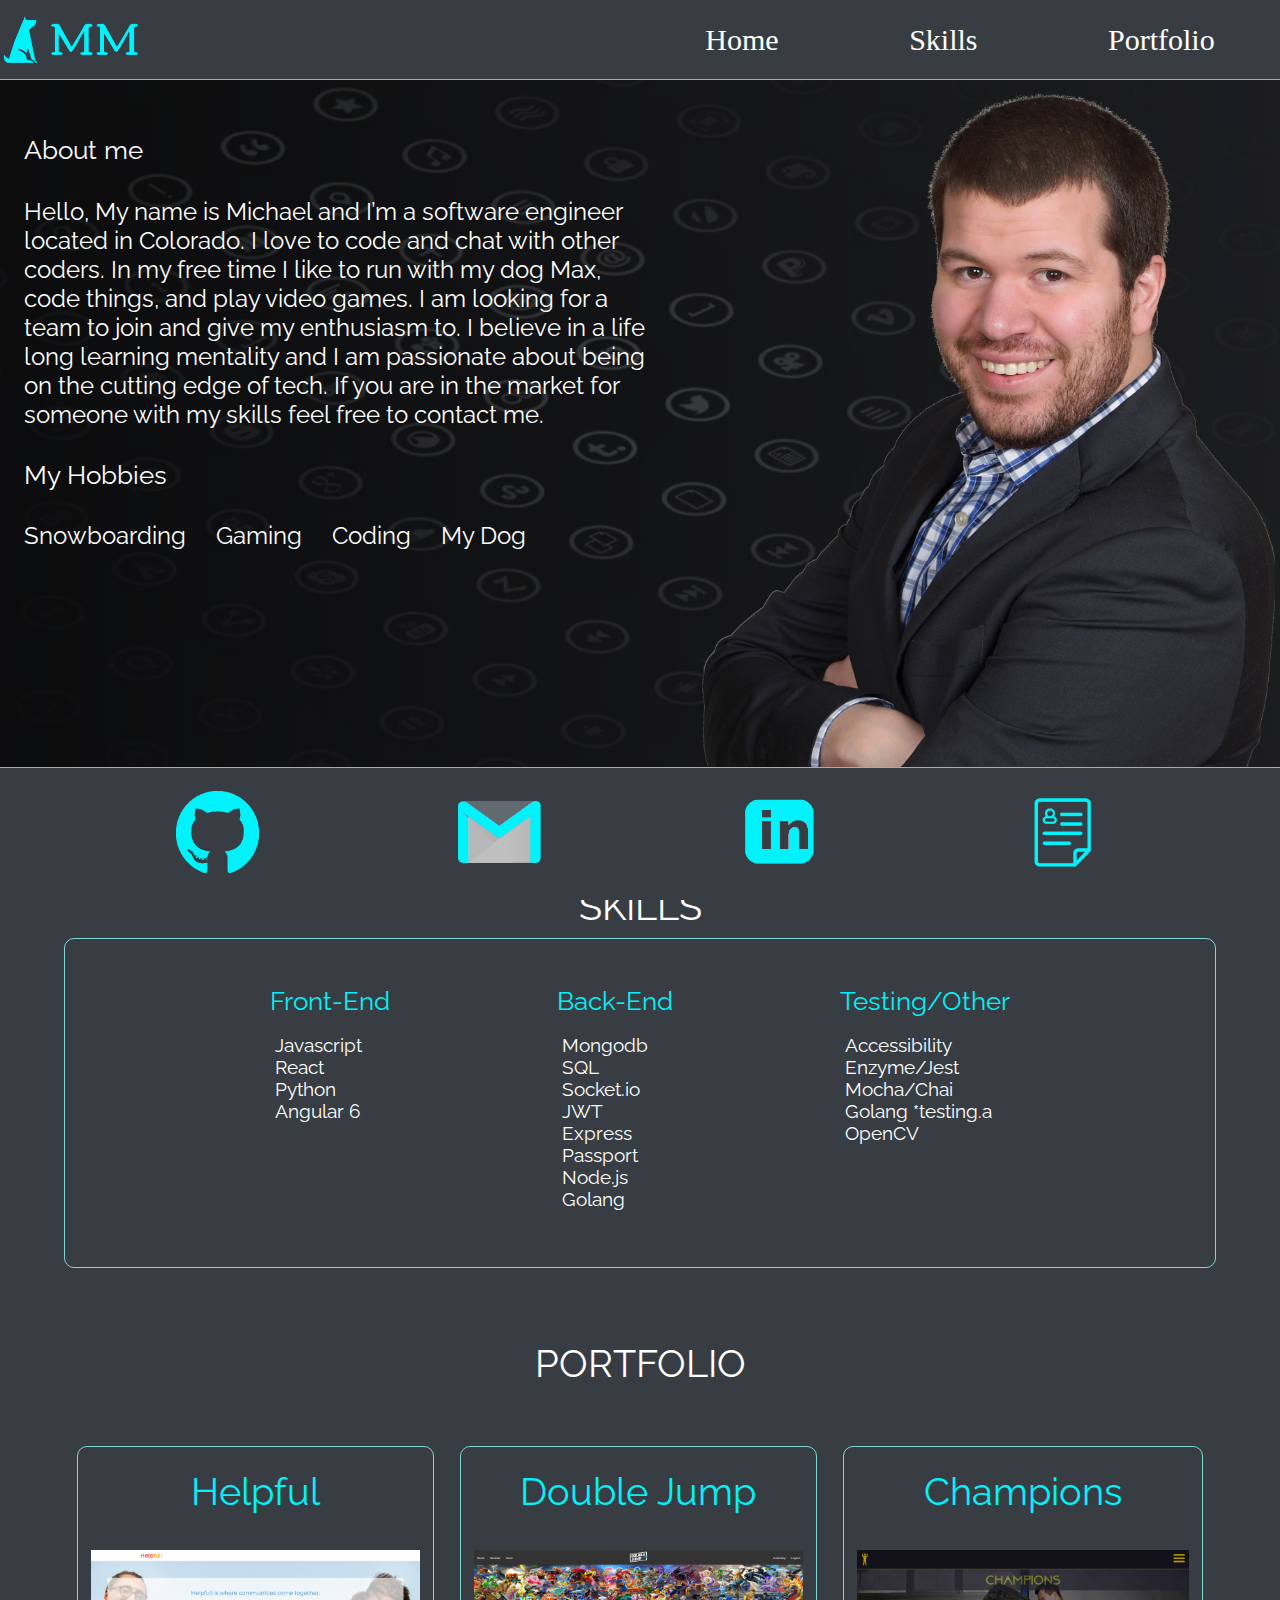
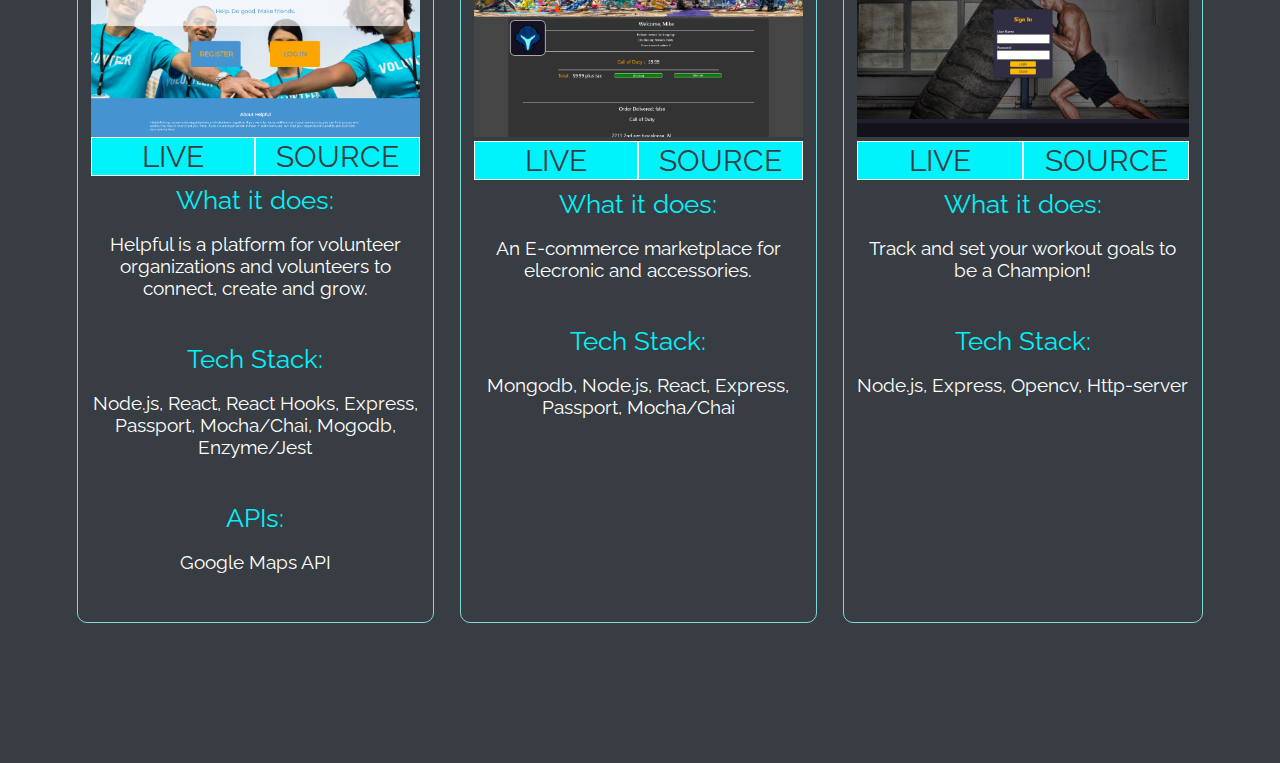
<file: index.html>
<!DOCTYPE html>
<html lang="en">
<head>
    <meta charset="UTF-8">
    <meta name="viewport" content="width=device-width, initial-scale=1.0">
    <meta name="Description" content="Software Engineer: Full stack development">
    <meta http-equiv="X-UA-Compatible" content="ie=edge">
    <title>Michael Mckay</title>
    <script type="text/javascript" src="scripts/main.js"></script>
    <link rel="stylesheet" type="text/css" href="styles/reset.css">
    <link rel="stylesheet" type="text/css" href="styles/index.css" />
    <link rel="icon" type="image/png" href="./assets/icon-small.jpg">
    <link href="https://fonts.googleapis.com/css?family=Josefin+Sans|Raleway" rel="stylesheet">
    <link rel="stylesheet" href="https://use.fontawesome.com/releases/v5.7.2/css/all.css" integrity="sha384-fnmOCqbTlWIlj8LyTjo7mOUStjsKC4pOpQbqyi7RrhN7udi9RwhKkMHpvLbHG9Sr" crossorigin="anonymous">
</head>
<body>
    <main class='background'>
        <nav class='navbar'>
            <img alt='icon' class='icon' src='./assets/icon-large.PNG'>
            <div class='small-nav' aria-label="Site navigation select menu. Select the section of the site you wish to jump to." value="home" name="Navigator" >
                <img alt='nav burger' className='nav-burger' src='./assets/hamburger.png' id='portfolio-button' />
            </div>
            <div class='big-nav'>
                    <div class='nav-sub-big' id='big-home' aria-label='Home'>Home</div>
                    <div class='nav-sub-big' id='big-skills' aria-label='skills'>Skills</div>
                    <div class='nav-sub-big' id='big-portfolio' aria-label='portfolio'>Portfolio</div>
            </div>   
        </nav>
        <div id='nav-link'>
            <div class='nav-sub-link' id='home' aria-label='Home' value="home">Home</div>
            <div class='nav-sub-link' id='skills' aria-label='Skills' value="skills">Skills</div>
            <div class='nav-sub-link' id='portfolio' aria-label='Portfolio' value="portfolio">Portfolio</div>
        </div>
        <section class='parallax'>
            <div class='landing-container'>
                <h1 class='hidden-title'>About me</h1>
                <img alt='Michael is looking at you smiling. He has a blue shirt and blazer on.' class='my-img pre' src='./assets/alphalayer.png'>
                <section class='landing-text'>  
                    <h2>About me</h2>
                    <p>Hello, My name is Michael and I’m a software engineer located in Colorado.  I love to code and chat with other coders. In my free time I like to run with my dog Max, code things, and play video games.  I am looking for a team to join and give my enthusiasm to. I believe in a life long learning mentality and I am passionate about being on the cutting edge of tech. If you are in the market for someone with my skills feel free to contact me.</p>
                    <h2> My Hobbies</h2>
                    <ul class='hobbies'>
                        <li>Snowboarding</li>
                        <li>Gaming</li>
                        <li>Coding</li>
                        <li>My Dog</li>
                    </ul>
                </section>
                <img alt='Michael is looking at you smiling. He has a blue shirt and blazer on.' class='post my-img' src='./assets/alphalayer.png'>
            </div>    
        </section>
        <h2 class="skills-title">SKILLS</h2>
        <section class='skills-container'>
            <ul aria-label="Skills section" class='skills'>
                <li>
                    <h3 class='secondary-title'>Front-End</h3>
                    <ul class='text-left'>
                        <li><i class="fab fa-js"></i> Javascript</li>
                        <li><i class="fab fa-react"></i> React</li>
                        <li><i class="fab fa-python"></i> Python</li>
                        <li><i class="fab fa-angular"></i> Angular 6</li>
                    </ul>
                </li>
                <li>
                    <h3 class='secondary-title'>Back-End</h3>
                    <ul class='text-left'>
                            <li><i class="fas fa-database"></i> Mongodb</li>
                            <li><i class="fas fa-database"></i> SQL</li>
                            <li><i class="fas fa-database"></i> Socket.io</li>
                            <li><i class="fas fa-key"></i> JWT</li>
                            <li><i class="fas fa-keyboard"></i> Express</li>
                            <li><i class="fas fa-key"></i> Passport</li>
                            <li><i class="fab fa-node"></i> Node.js</li>
                            <li><i class="fab fa-google"></i> Golang</li>
                        </ul>
                    </li>
                <li>
                    <h3 class='secondary-title'>Testing/Other</h3>
                    <ul class='text-left'>
                            <li><i class="fab fa-accessible-icon"></i> Accessibility</li>
                            <li><i class="fas fa-vial"></i> Enzyme/Jest</li>
                            <li><i class="fas fa-vial"></i> Mocha/Chai</li>
                            <li><i class="fas fa-vial"></i> Golang *testing.a</li>
                            <li><i class="fas fa-tv"></i> OpenCV</li>
                        </ul>
                    </li>
            </ul>
        </section>
        <h2 id='portfolio-station' class="portfolio-title">PORTFOLIO</h2>
        <ul class='portfolio'>
            <li class='flex-align-center column spacer'>
                <h2 class='title inline-flex'>Helpful</h2>
                <a aria-label="View live application for Helpful" target=“_blank” href="https://helpfull.herokuapp.com/"></a>
                    <img alt='portfolio picture' class='portfolio-img' src='./assets/Helpful.PNG'>
                </a>
                <div class='button-container'>
                    <a aria-label="View live application for Helpful" target=“_blank” href="https://helpfull.herokuapp.com/">
                        <button class='project-button'>Live</button>
                    </a>
                    <a aria-label="View source code for Helpful" target=“_blank” href="https://github.com/Mamckay/Helpful-Client">
                        <button class='project-button'>Source</button>
                    </a>
                </div>
                <h3 class='secondary-title'>What it does:</h3>
                <p class='text'> Helpful is a platform for volunteer organizations and volunteers to connect, create and grow.</p>
                <h3 class='secondary-title'>Tech Stack: </h3>
                <span class='text'>Node.js, React, React Hooks, Express, Passport, Mocha/Chai, Mogodb, Enzyme/Jest</span>
                <h3 class='secondary-title'>APIs: </h3>
                <span class='text'>Google Maps API</span>
            </li>
            <li class='flex-align-center column spacer'>
                <h2 class='title inline-flex'>Double Jump</h2>
                <a aria-label="View live application for Double Jump" target=“_blank” href="https://doublejumps.herokuapp.com/">
                    <img alt='portfolio picture' class='portfolio-img' src='./assets/Doublejump.PNG'>
                </a>
                <div class='button-container'>
                    <a aria-label="View live application for Double Jump" target=“_blank” href="https://doublejumps.herokuapp.com/">
                        <button class='project-button'>Live</button>
                    </a>
                    <a aria-label="View source code for Double Jump" target=“_blank” href="https://github.com/Mamckay/Michael-DoubleJump">
                        <button class='project-button'>Source</button>
                    </a>
                </div>
                <h3 class='secondary-title'>What it does:</h3>
                <p class='text'> An E-commerce marketplace for elecronic and accessories.</p>
                <h3 class='secondary-title'>Tech Stack: </h3>
                <span class='text'>Mongodb, Node.js, React, Express, Passport, Mocha/Chai</span>
            </li>
            <li class='flex-align-center column spacer'>
                <h2 class='title inline-flex'>Champions</h2>
                <a aria-label="Live link to Champions" target=“_blank” href='https://fytchampion.herokuapp.com/'>
                    <img alt='portfolio picture' class='portfolio-img' src='./assets/Champions.PNG'>
                </a>
                <div class='button-container'>
                    <a aria-label="Live link to Champions" target=“_blank” href='https://fytchampion.herokuapp.com/'>
                        <button class='project-button'>Live</button>
                    </a>
                    <a aria-label="View source code for Champions" target=“_blank” href='https://github.com/Mamckay/fyt-client'>
                        <button class='project-button'>Source</button>
                    </a>
                </div>
                <h3 class='secondary-title'>What it does:</h3>
                <p class='text'> Track and set your workout goals to be a Champion! </p>
                <h3 class='secondary-title'>Tech Stack: </h3>
                <span class='text'>Node.js, Express, Opencv, Http-server</span>
            </li>
        </ul>
        <section id='footer'>
                <a aria-label='Link to Michael Mckays Github' target=“_blank” href="https://github.com/Mamckay">
                    <img alt='github' class='footer-img' src='./assets/Github.png'>
                </a>
                <a aria-label='Link to mail Michael Mckay' target=“_blank” href="mailto:mamckay89@gmail.com">
                    <img alt='email' class='footer-img' src='./assets/email-icon.png'>
                </a>
                <a aria-label='Link to Michael Mckays linkedin profile' target=“_blank” href="https://www.linkedin.com/in/michaelcmckay/">
                    <img alt='linkedin' class='footer-img' src='./assets/linkedin.png'>
                </a>
                <a aria-label='Link to Michael Mckays resume' target=“_blank” href="./assets/Resume.pdf">
                    <img alt='resume' class='footer-img' src='./assets/resume-icon.png'>
                </a>
        </section>
    </main>
    <script type="text/javascript" src="https://code.jquery.com/jquery-3.3.1.min.js"></script>
    <script src='./scripts/enter-view.js'></script>
    <script>
        setup();
    </script>
    <script>
        enterView({
            selector: '.flex-align-center',
            enter: function(el) {
                el.classList.add('fade-in-fwd')
            }
        })

    </script> 
</body>
</html>
</file>
<file: styles/index.css>
/*
Color Schema

light blue: 7fd6d9
blue: 00F2FA
dark grey: 373d42
light grey: 606a70
title color grey: 414042
text color grey: 898989
yellow: 373d42
*/

.small-nav{
    display:none;
}

.big-nav{
    display: flex;
    color:white;
    font-size: 30px;
    width:50%;
    justify-content: space-around;
    align-items: center;
}
.big-nav div:hover{
    cursor: pointer;
}

#nav-link{
    display: none;
    flex-direction: column;
    background-color: #373d42;
    color: white;
    font-family: Raleway, sans-serif;
    padding: 0 30px 0 30px; 
    top: 80px;
    right: 0px;
    font-size:30px;
    z-index: 1;
    border: 1px solid #00F2FA;
}

.nav-sub-link{
    padding-top: 5px;
    padding-bottom: 2px;
}

.nav-sub-link:hover{
    cursor: pointer;
}

#footer{
    position: fixed;
    display: flex;
    justify-content: space-evenly;
    align-items: center;
    bottom:0;
    width:100%;
    background-color: #373d42;
    border-top: 1px solid #00F2FA;
}

.contact-container{
    display: flex;
    width: 100%;
    align-items: center;
    justify-content: space-evenly;
}

#portfolio-station{

}

html{
    scroll-behavior: smooth;
}

.skills-title{
    font-size: 3vw;
    padding: 1vh;
    text-align: center;
    margin-left: 15%;
    margin-right: 15%;
    margin-top:5vh;
    color: #FFFFFF;
    font-family: 'Raleway', sans-serif;
}

.portfolio-title{
    font-size: 3vw;
    padding: 1vh;
    text-align: center;
    margin: 5% 15% 0;
    color: #FFFFFF;
    font-family: 'Raleway', sans-serif;
}

.text-left{
    color: white;
    font-size: 1.5vw;
    margin-bottom: 2vh; 
    font-family: 'Raleway', sans-serif;
    text-align: left;
}

.text-left li i{
    padding-right: 5px;
}

.icon{
    height: 80px;
}

.skills{
    width:100%;
    display: flex;
    justify-content: space-evenly;
}

#portfolio-button{
    background-image: url();
    max-width: 250px;
    color: #FFFFFF;
    font-family: 'Raleway', sans-serif;
    height: 70px;
    width: 70px;
    padding: 10px;
}

#portfolio-button:hover{
    cursor: pointer;
}

.button-container{
    display: flex;
    width: 100%;
}
.button-container a{
    width: 100%;
}

.project-button{
    min-width: 140px;
    width: 100%;
    border: 1px solid #00F2FA;
    color: #373d42;
    font-family: 'Raleway', sans-serif;
    border: 1px #FFFFFF solid;
}

.project-button:hover{
    border: 1px solid #fff;
    color: #fff;

}

button{
    text-transform: uppercase;
    background-color: #00F2FA;
    border: 1px solid #00F2FA;
    color: #FFFFFF;
    font-size: 30px;
    transition-duration: .5s;
}

.background{
    background-color: #373d42;
}

.navbar{
    display: flex;
    flex-direction: row;
    justify-content: space-between;
    background-color: #373d42;
    height: 80px;
    width: 100%;
    position: fixed;
    top: 0;
    z-index: 2;
    border-bottom: 1px solid #00F2FA;
}

.spacer{
    border-radius: 10px;
    border: 1px solid #7fd6d9;
    padding: 1vw;
    margin: 1vw;
}

.skills-container{
    display:flex;
    padding: 3%;
    margin: 0 5%;
    border-radius: 10px;
    border: 1px solid #7fd6d9;
}    

.portfolio{
    display:flex;
    padding: 3% 0 10%;
    margin: 0 5%;
    border-radius: 10px;
}

.parallax {
    margin-top: 80px;
    background: linear-gradient(to right, rgba(0,0,0,0.7), rgba(0,0,0,0.3)), url("../assets/background.jpg");
    background-attachment: fixed;
    background-position: center;
    background-repeat: no-repeat;
    background-size: cover;
  }

.title{
    color: #00F2FA;
    font-size: 3vw;
    text-align: center;
    margin-bottom: 4vh;
    margin-top: 1vh;
    font-family: 'Raleway', sans-serif;
}

.secondary-title{
    color: #00F2FA;
    font-size: 2vw;
    text-align: center;
    margin-bottom: 2vh;
    margin-top: 1vh;
    font-family: 'Raleway', sans-serif;
}

.text{
    color: white;
    font-size: 1.5vw;
    text-align: center;
    margin-bottom: 4vh; 
    font-family: 'Raleway', sans-serif;
}

.landing-container{
    display: flex;
    justify-content: space-around;
}

.landing-text{
    font-family: 'Raleway', sans-serif;
    color: white;
    font-size:1.5rem;
    padding: 1em;
}

.landing-text h2{
    font-size: 2vw;
    margin: 5% 0 5% 0;
}

.flex-justify-center{
    display: flex;
    justify-content: center;    
}

.inline-flex{
    display: inline-flex;
}

.flex-align-center{
    display: flex;
    align-items: center;
}

.column{
    flex-direction: column;
}

.margin{
    margin-left: 15%;
    margin-right: 15%;
}

.reduce-margin{
    margin:0;
}

.github{
    color: #00F2FA;
    font-size: 2vw;
    text-align: center;
    transition: 0.3s;
    font-family: 'Raleway', sans-serif;
}

.hobbies{
    display: flex;
    justify-content: space-between;
    margin: 0 20% 0 0;
}

a{
    text-decoration: none;
}

.github:hover{
    cursor: pointer;
    color:white;
}

.portfolio-img{
    width: 100%;
    transition: 0.7s;
}

.footer-img{
    padding:2.5vh;
    width: 8rem;
}

.portfolio-img:hover{
    cursor: pointer;
}

.hidden-title{
    display:none;
}

.left{
    margin-left: 10%;
}

.right{
    margin-right: 10%;    
}

.my-img{
    height: 750px;
    position: relative;
}

.contact-img{
    margin: 3.5vh;
    width: 7em;
}

.pre{
    display:none;
}

@media only screen and (max-width: 650px) {
    .contact-img{
        margin-left:1.5vh;
        margin-right:1.5vh;
        margin-bottom:0;
        width: 3em;
    }
    .hobbies{
        display:block;
    }

    .big-nav{
        display: none;
    }

    .small-nav{
        display: block;
    }

   
}

@media only screen and (max-width: 1050px) {
    .footer-img{
        width: 4rem;
    }

    .skills{
        flex-direction: column;
    }
    .skills-title{
        font-size: 8vw;
    }
    .portfolio-title{
        font-size: 8vw;
    }
    .portfolio{
        display:block;
        padding-bottom: 12vh;
        margin: 5% 5% 0 5%;
    }
    
    .github{
        font-size: 3vw;
    }

    button{
        font-size: 4vw;
    }

    .portfolio-button{
        width: 30%;
    }


    .title{
        color: #00F2FA;
        font-size: 10vw;
        margin-bottom: 2vh;
        margin-top: 1vh;
    }

    .text{
    font-size: 1rem;
    margin:0;
    }

    .secondary-title{
       font-size: 2rem;
    }
}

@media only screen and (max-width: 1220px) {
    .text-left{
        font-size: 1rem;
        text-align: center;
    }

    .landing-text{
        width: 100%;
        margin: 0 5% 5% 5%;
        background-color: #373d42;
        opacity: .8; 
    }

    .landing-text h2{
        font-size: 1.5rem;
    }
    .my-img{
        display: block;
        height: 300px;
        margin-top: 2em;
        background-color: transparent;
    }
    .landing-container{
        display: flex;
        flex-direction: column;
        align-items: center;
    }
    .post{
        display:none;
    }
    .pre{
        display:block;
    }
}

@media only screen and (max-width: 1000px) {
    .contact-img{
        width: 5em;
    }
}





.fade-in-fwd {
	-webkit-animation: fade-in-fwd 1.5s cubic-bezier(0.390, 0.575, 0.565, 1.000) both;
	        animation: fade-in-fwd 1.5s cubic-bezier(0.390, 0.575, 0.565, 1.000) both;
}

 @-webkit-keyframes fade-in-fwd {
    0% {
      -webkit-transform: translateZ(-80px);
              transform: translateZ(-80px);
      opacity: 0;
    }
    100% {
      -webkit-transform: translateZ(0);
              transform: translateZ(0);
      opacity: 1;
    }
  }
  @keyframes fade-in-fwd {
    0% {
      -webkit-transform: translateZ(-80px);
              transform: translateZ(-80px);
      opacity: 0;
    }
    100% {
      -webkit-transform: translateZ(0);
              transform: translateZ(0);
      opacity: 1;
    }
  }
</file>
